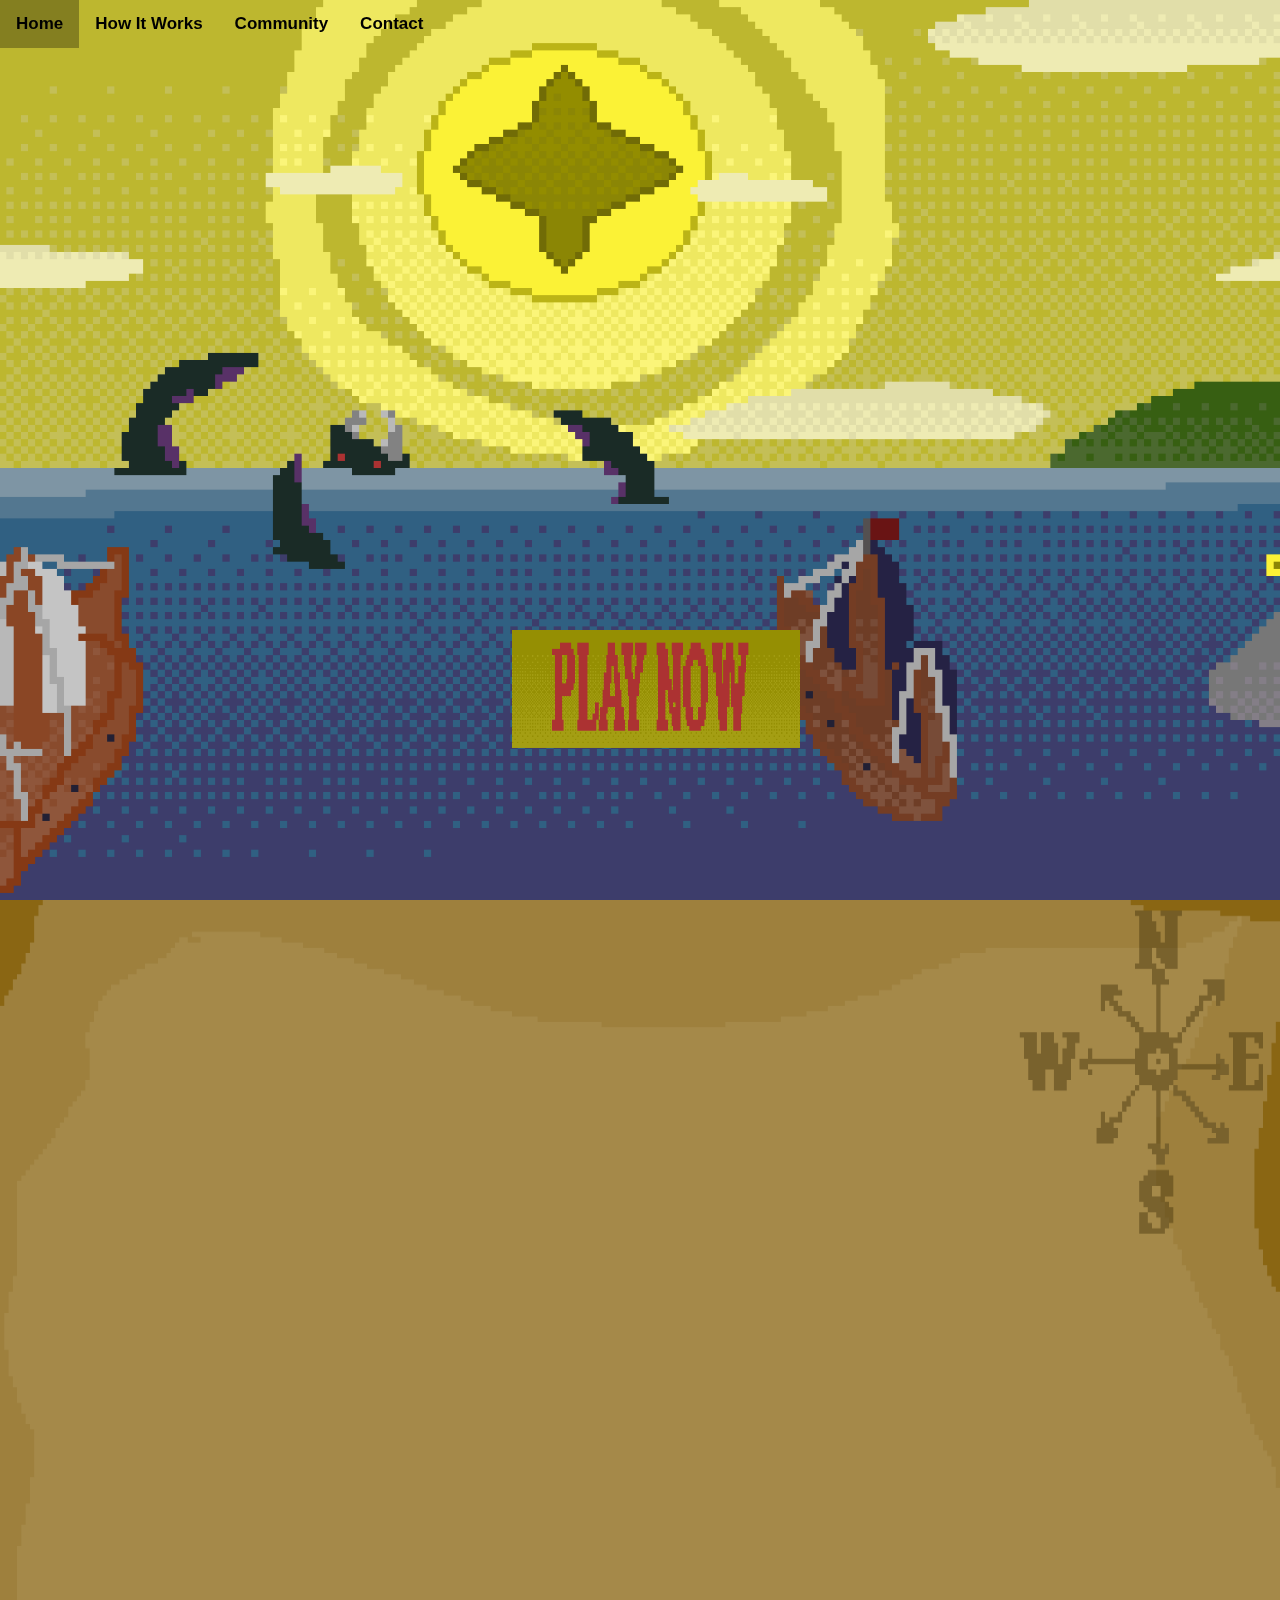
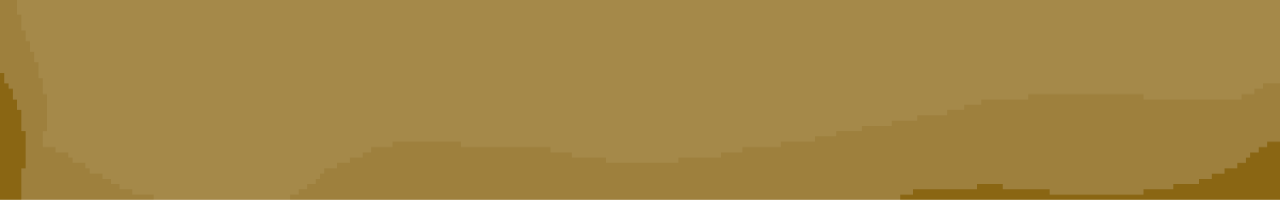
<file: index.html>
<!DOCTYPE html>
<html lang="en">
    <title>Dubloon Goons</title>
    <meta charset="UTF-8">
    <meta name="viewport" content="width=device-width, initial-scale=1">
    <link rel="stylesheet" href="style_index.css">
    <style>
        body {
            font-family: Arial, Helvetica, sans-serif;
        }
    </style>
    <body>
        <div id="nav-list">
            <a class="active" href="#br-img">Home</a>
            <a href="#mono-plane">How It Works</a>
            <a href="#mono-plane">Community</a>
            <a href="#mono-plane">Contact</a>
        </div>
        <div id="br-img">
            <a href="lobby.html" id="play-btn"></a>
        </div>
        <div id="mono-plane"></div>
    </body>
</html>
</file>
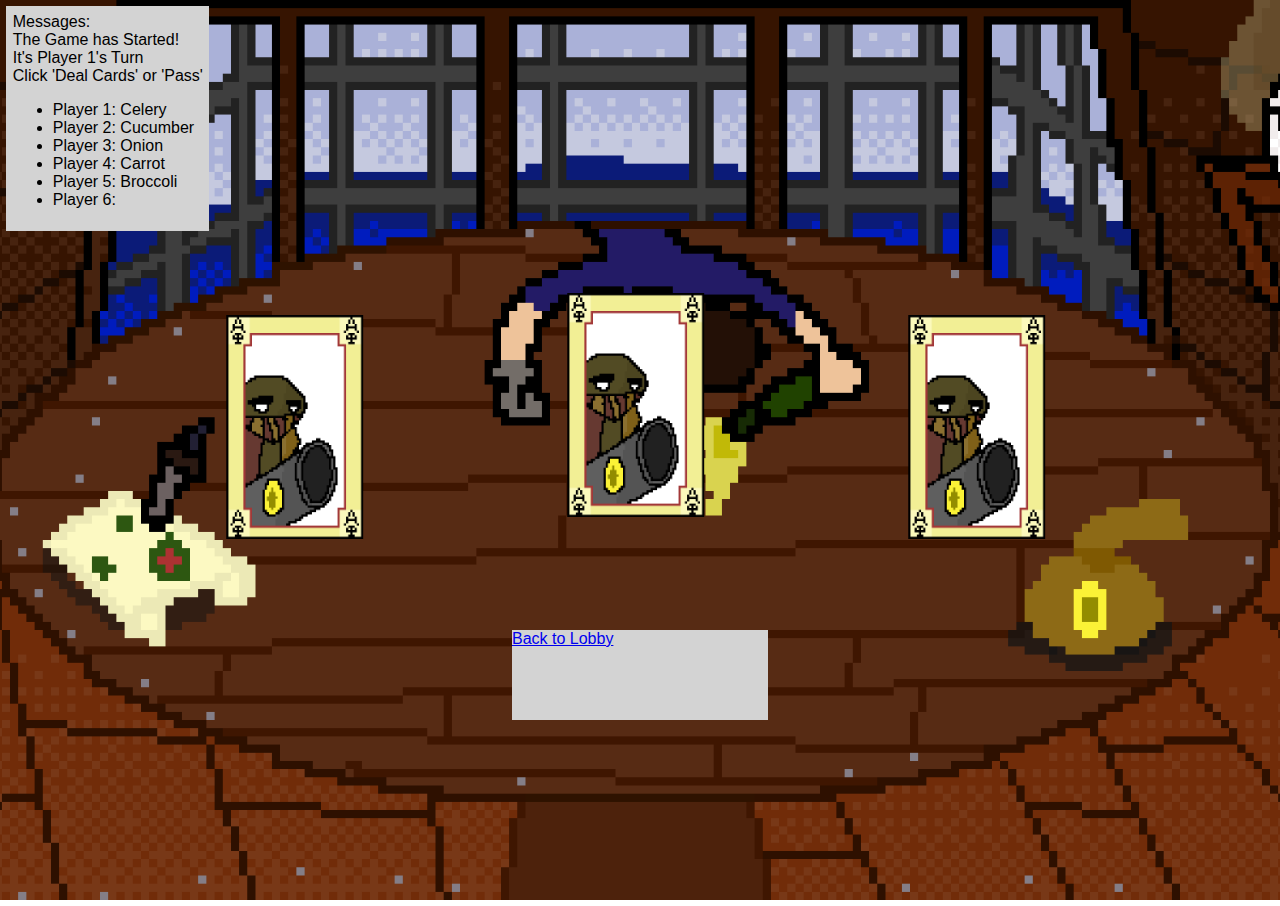
<file: game.html>
<!DOCTYPE html>
<html lang="en">
    <head>
        <title>Game</title>
        <meta charset="UTF-8">
        <meta name="viewport" content="width=device-width, initial-scale=1">
        <link rel="stylesheet" href="style_game.css">
        <style>
            body {
                font-family: Arial, Helvetica, sans-serif;
            }
        </style>
    </head>
    <body>
        <div id="game-br"></div>
        <a href="lobby.html" id="exit">Back to Lobby</a>
        <div id="card1"></div>
        <div id="card2"></div>
        <div id="card3"></div>
        <div id="interface">
            <div>Messages:</div>
            <div>The Game has Started!</div>
            <div>It's Player 1's Turn</div>
            <div>Click 'Deal Cards' or 'Pass'</div>
            <div>
                <ul>
                    <li>Player 1: Celery</li>
                    <li>Player 2: Cucumber</li>
                    <li>Player 3: Onion</li>
                    <li>Player 4: Carrot</li>
                    <li>Player 5: Broccoli</li>
                    <li>Player 6: </li>
                </ul>
            </div>
        </div>
    </body>
</html>
</file>
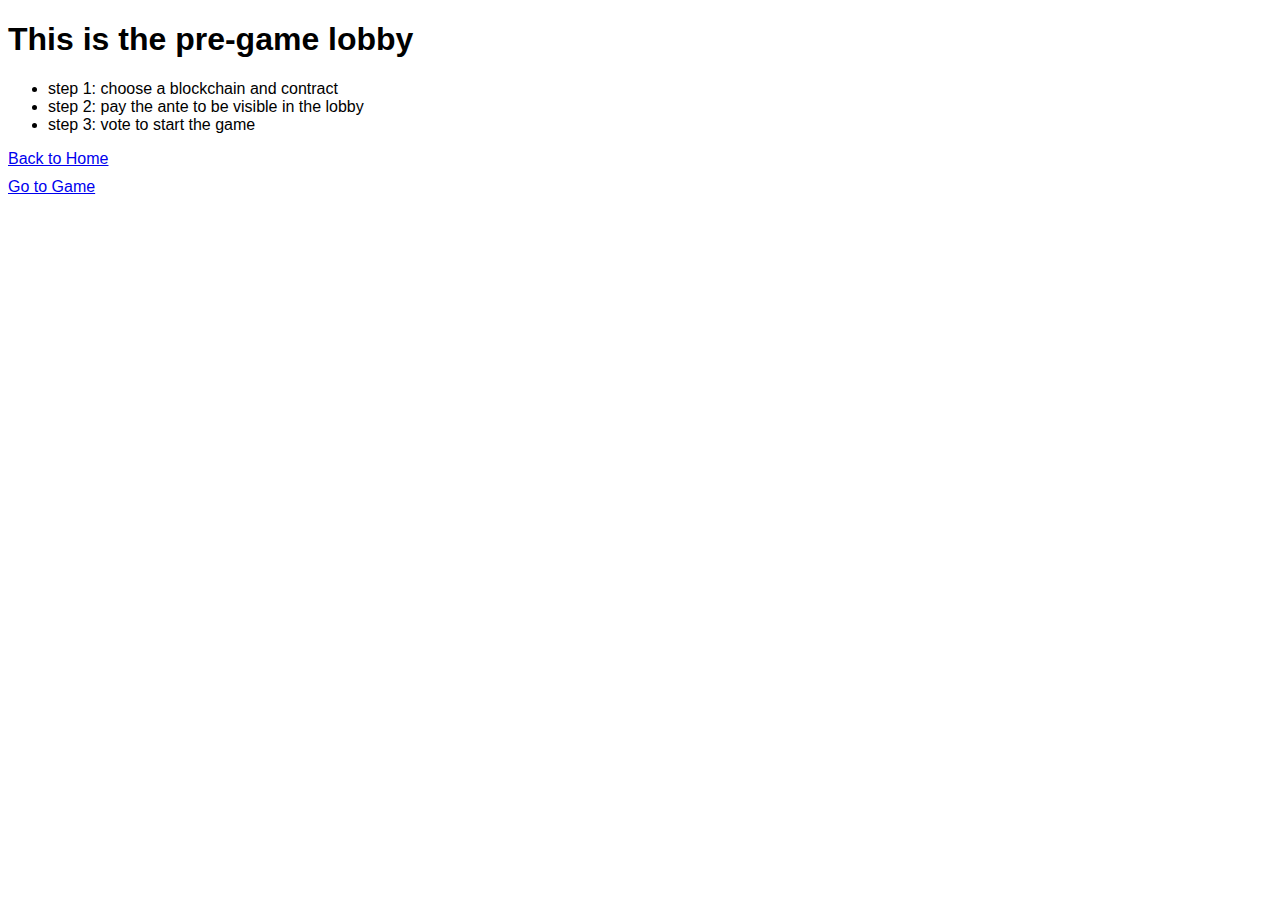
<file: lobby.html>
<!DOCTYPE html>
<html lang="en">
    <head>
        <title>Lobby</title>
        <meta charset="UTF-8">
        <meta name="viewport" content="width=device-width, initial-scale=1">
        <link rel="stylesheet" href="style_lobby.css">
        <style>
            body {
                font-family: Arial, Helvetica, sans-serif;
            }
        </style>
    </head>
    <body>
        <h1>This is the pre-game lobby</h1>
        <ul>
            <li>step 1: choose a blockchain and contract</li>
            <li>step 2: pay the ante to be visible in the lobby</li>
            <li>step 3: vote to start the game</li>
        </ul>
        <div class="temp">
            <a href="index.html">Back to Home</a>
        </div>
        <div class="temp">
            <a href="game.html">Go to Game</a>
        </div>
    </body>
</html>
</file>
<file: style_index.css>
html, body {
    margin: 0;
    padding: 0;
    height: 100%;
    width: 100%;
}
#nav-list {
  position: sticky;
  position: -webkit-sticky;
  top: 0;
  z-index: 3;
}
a {
    float: left;
    color: black;
    text-align: center;
    padding: 14px 16px;
    text-decoration: none;
    font-size: 17px;
    font-weight: bold;
  }
  
  #nav-list a:hover {
    background-color: rgba(0,0,0,0.1);
    color: black;
  }

  #nav-list a.active {
    background-color: rgba(0,0,0,0.3);
    color: black;
  }

#br-img  {
    background-image: url("images/background.png");
    background-repeat:repeat;
    background-size: auto 100%;
    background-attachment: fixed;
    background-position:top center;
    height: 100%;
    width: 100%;

}

#play-btn {
  background-image: url(images/playnow.png);
  background-size: 100% 100%;
  position: fixed;
  left: 40%;
  top: 70%;
  height: 10%;
  width: 20%;
  z-index: 1;
}

#mono-plane {
    background-image: url("images/Pirate_map.png");
    background-size: 100% 100%;
    position: absolute;
    top: 100%;
    height:100%;
    width:100%;
    z-index: 2;
}
</file>
<file: style_game.css>
html, body {
    margin: 0;
    padding: 0;
    height: 100%;
    width: 100%;
}

#game-br {
    background-image: url("images/game-br.png");
    background-repeat:repeat;
    background-size: auto 100%;
    background-attachment: absolute;
    background-position:top center;
    position: absolute;
    top:0%;
    left:0%;
    height: 100%;
    width: 100%;
}

#exit {
    background-color: lightgrey;
    position: absolute;
    left: 40%;
    top: 70%;
    height: 10%;
    width: 20%;
    z-index: 2;
  }


#card1 {
    background-image: url(images/CardAceC.png);
    background-size: 100% 100%;
    padding-top: 5%;
    padding-right: 5%;
    width: 150px;
    height: 160px;
    z-index: 2;
    position: absolute;
    left: 15%;
    top: 35%
}

#card2 {
    background-image: url(images/CardAceC.png);
    background-size: 100% 100%;
    padding-top: 5%;
    padding-right: 5%;
    width: 150px;
    height: 160px;
    z-index: 2;
    position: absolute;
    top: 45%;
    left: 50%;
    transform: translate(-50%,-50%);
}

#card3 {
    background-image: url(images/CardAceC.png);
    background-size: 100% 100%;
    padding-top: 5%;
    padding-right: 5%;
    width: 150px;
    height: 160px;
    z-index: 2;
    position: absolute;
    top: 35%;
    right: 15%;
}

#interface {
    background-color: lightgrey;
    position: relative;
    z-index: 1;
    width:fit-content;
    margin: 0.5%;
    padding: 0.5%;
}
</file>
<file: style_lobby.css>
html, body {
    height: 100%;
    width: 100%;
}

.temp {
    margin-top: 10px;
}
</file>
